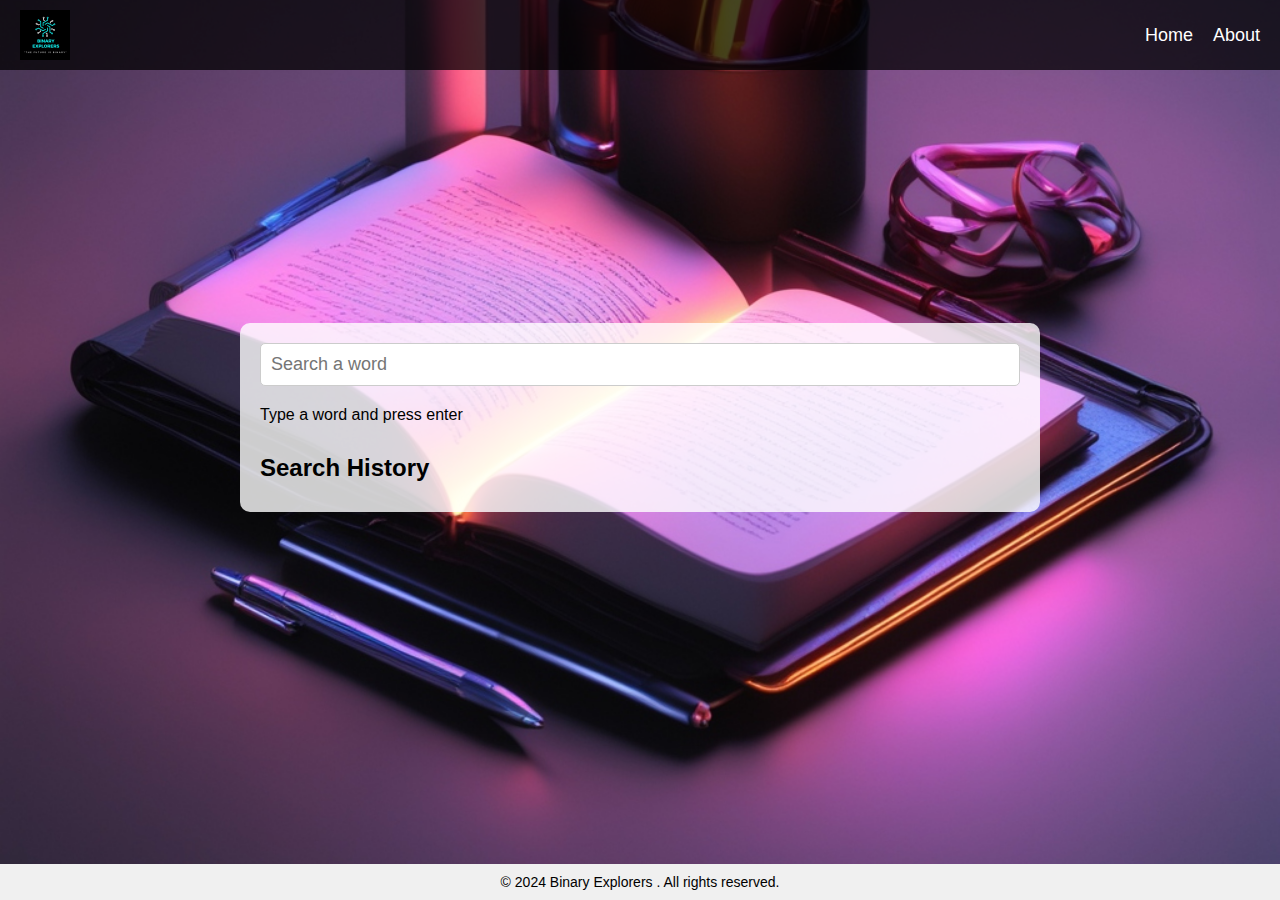
<file: index.html>
<!DOCTYPE html>
<html lang="en">
<head>
    <meta charset="UTF-8">
    <meta http-equiv="X-UA-Compatible" content="IE=edge">
    <meta name="viewport" content="width=device-width, initial-scale=1.0">
    <title>English Dictionary</title>
    <link rel="stylesheet" href="style.css">
</head>
<body>
    <nav>
        <div class="logo-container">
            <img src="Logo.jpeg" alt="Logo" class="logo">
        </div>
        <div class="nav-links">
            <a href="index.html">Home</a>
            <a href="about.html">About</a>
        </div>
    </nav>
    <header class="header-container">
        <h1 class="heading">English Dictionary</h1>
        <p>Welcome to our online dictionary. Find meanings, pronunciations, and examples for English words.</p>
    </header>
    
   
    <div class="container">
        <input placeholder="Search a word" type="text" class="input" id="input">
        <p class="info-text" id="info-text">Type a word and press enter</p>
        <div class="meaning-container" id="meaning-container">
            <p>Word Title: <span class="title" id="title">___</span></p>
            <p>Meaning: <span class="meaning" id="meaning">___</span></p>
            <p>Example: <span class="example" id="example">___</span></p>
            <p>Antonym: <span class="antonym" id="antonym">___</span></p>
            <audio src="" controls id="audio"></audio>
        </div>
        <div class="history-container" id="history-container">
            <h2>Search History</h2>
            <ul id="history-list"></ul>
        </div>
    </div>
    <script src="index.js"></script>

    <footer>
        <p>&copy; 2024 Binary Explorers . All rights reserved.</p>
    </footer>
</body>
</html>
</file>
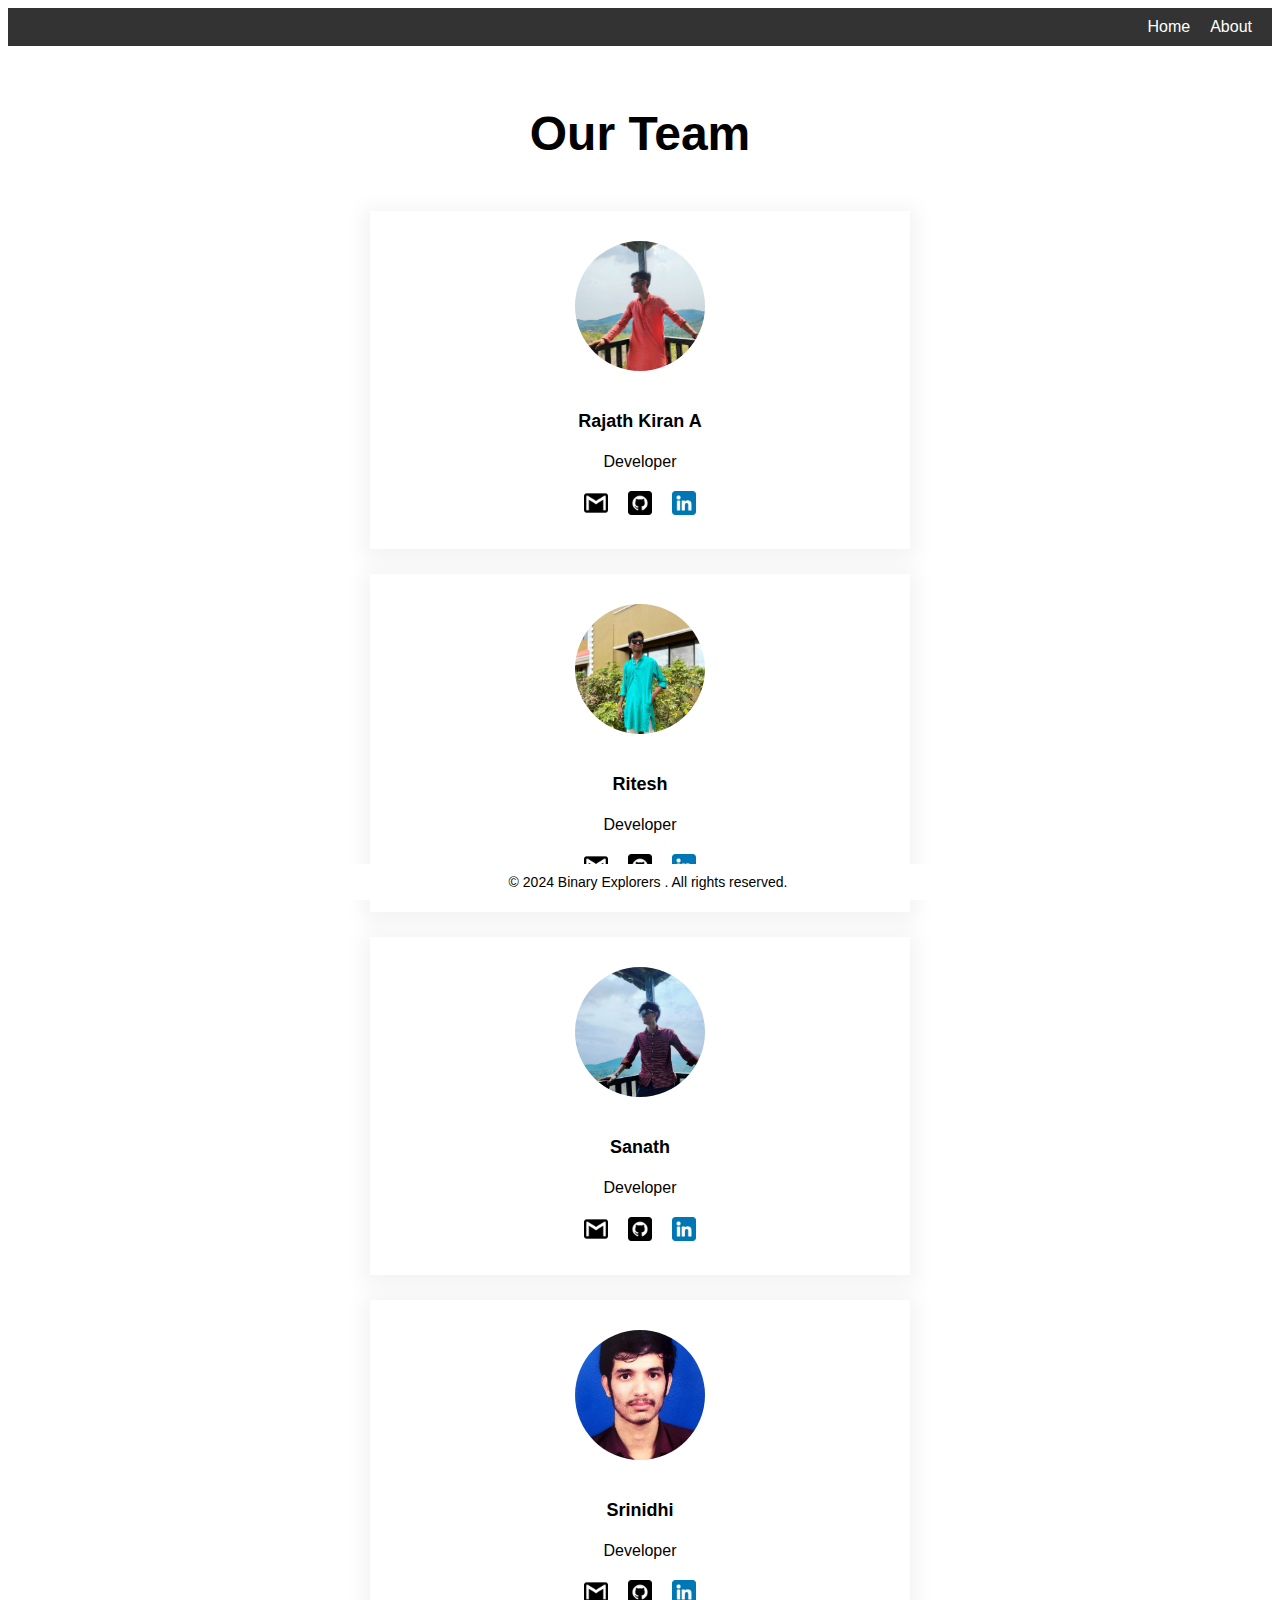
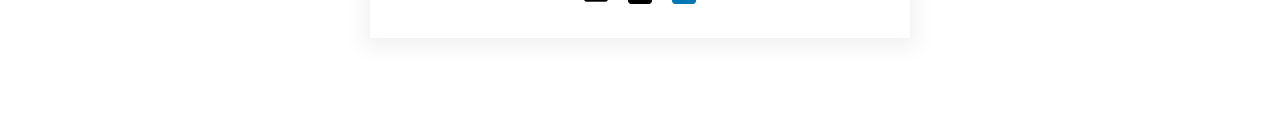
<file: about.html>
<!DOCTYPE html>
<html lang="en">
<head>
    <meta charset="UTF-8">
    <meta http-equiv="X-UA-Compatible" content="IE=edge">
    <meta name="viewport" content="width=device-width, initial-scale=1.0">
    <title>About Us</title>
    <link rel="stylesheet" href="style1.css">
</head>
<body>
    <nav class="header-nav">
        <a href="index.html">Home</a>
        <a href="about.html">About</a>
    </nav>
    <div class="container">
        <p class="team-head-text">Our Team</p>
        <div class="responsive-container-block">
          <!-- Team Member 1 -->
          <div class="card-container">
            <div class="card">
              <div class="team-image-wrapper">
                <img class="team-member-image" src="Rajath1.jpeg" alt="Rajath Kiran A">
              </div>
              <p class="name">Rajath Kiran A</p>
              <p class="position">Developer</p>
              <div class="social-icons">
                <a href="mailto:rajathajeru@gmail.com">
                  <img class="social-icon" src="gmail-logo.png" alt="Gmail">
                </a>
                <a href="https://github.com/Rajath2005" target="_blank">
                  <img class="social-icon" src="github.png" alt="GitHub">
                </a>
                <a href="https://www.linkedin.com/in/rajath-kiran/" target="_blank">
                  <img class="social-icon" src="linkedin.png" alt="LinkedIn">
                </a>
              </div>
            </div>
          </div>
          <!-- Team Member 2 -->
          <div class="card-container">
            <div class="card">
              <div class="team-image-wrapper">
                <img class="team-member-image" src="Rithesh.jpeg" alt="Ritesh">
              </div>
              <p class="name">Ritesh</p>
              <p class="position">Developer</p>
              <div class="social-icons">
                <a href="mailto:Onceupontime550@gmail.com.com">
                  <img class="social-icon" src="gmail-logo.png" alt="Gmail">
                </a>
                <a href="https://github.com/Rithesh15" target="_blank">
                  <img class="social-icon" src="github.png" alt="GitHub">
                </a>
                <a href="https://www.linkedin.com/in/rithesh-k-7b22842b7?utm_source=share&utm_campaign=share_via&utm_content=profile&utm_medium=android_app" target="_blank">
                  <img class="social-icon" src="linkedin.png" alt="LinkedIn">
                </a>
              </div>
            </div>
          </div>
          <!-- Team Member 3 -->
          <div class="card-container">
            <div class="card">
              <div class="team-image-wrapper">
                <img class="team-member-image" src="Sanath.jpeg" alt="Sanath">
              </div>
              <p class="name">Sanath</p>
              <p class="position">Developer</p>
              <div class="social-icons">
                <a href="mailto:sanathk00007@gmail.com">
                  <img class="social-icon" src="gmail-logo.png" alt="Gmail">
                </a>
                <a href="https://github.com/Sanath00007" target="_blank">
                  <img class="social-icon" src="github.png" alt="GitHub">
                </a>
                <a href="https://www.linkedin.com/in/sanath-kondalakana-b69369291?utm_source=share&utm_campaign=share_via&utm_content=profile&utm_medium=android_app" target="_blank">
                  <img class="social-icon" src="linkedin.png" alt="LinkedIn">
                </a>
              </div>
            </div>
          </div>
          <!-- Team Member 4 -->
          <div class="card-container">
            <div class="card">
              <div class="team-image-wrapper">
                <img class="team-member-image" src="Shrinidhi.jpeg" alt="Srinidhi">
              </div>
              <p class="name">Srinidhi</p>
              <p class="position">Developer</p>
              <div class="social-icons">
                <a href="mailto:bhatshkvpy@gmail.com">
                  <img class="social-icon" src="gmail-logo.png" alt="Gmail">
                </a>
                <a href="https://github.com/Shrinidhi516" target="_blank">
                  <img class="social-icon" src="github.png" alt="GitHub">
                </a>
                <a href="https://www.linkedin.com/in/shrinidhi-k-v-794653290?utm_source=share&utm_campaign=share_via&utm_content=profile&utm_medium=android_app" target="_blank">
                  <img class="social-icon" src="linkedin.png" alt="LinkedIn">
                </a>
              </div>
            </div>
          </div>
        </div>
      </div>
      
    <script src="index.js"></script>

    <footer>
        <p>&copy; 2024 Binary Explorers . All rights reserved.</p>
    </footer>
</body>
</body>
</html>
</file>
<file: style1.css>
/* Move the navigation links to the right */
.header-nav {
    display: flex;
    justify-content: flex-end;
    padding: 10px 20px;
    background-color: #333;
}

.header-nav a {
    color: white;
    text-decoration: none;
    margin-left: 20px;
    position: relative;
}

/* Animation effects for navigation links */
.header-nav a::after {
    content: '';
    position: absolute;
    width: 0;
    height: 2px;
    display: block;
    margin-top: 5px;
    right: 0;
    background: #ffcc00;
    transition: width 0.4s ease;
    -webkit-transition: width 0.4s ease;
}

.header-nav a:hover::after {
    width: 100%;
    left: 0;
    background-color: #ffcc00;
}

/* Additional styles for the page can go here */
* {
    font-family: Nunito, sans-serif;
    box-sizing: border-box;
  }
  
  .container {
    max-width: 600px;
    margin: 60px auto;
    padding: 0 30px;
  }
  
  .team-head-text {
    font-size: 48px;
    font-weight: 900;
    text-align: center;
    margin-bottom: 50px;
  }
  
  .responsive-container-block {
    display: flex;
    flex-direction: column;
    align-items: center;
  }
  
  .card-container {
    width: 100%;
    margin-bottom: 25px;
  }
  
  .card {
    text-align: center;
    box-shadow: rgba(0, 0, 0, 0.05) 0px 4px 20px 7px;
    padding: 30px 25px;
    display: flex;
    flex-direction: column;
    align-items: center;
  }
  
  .team-image-wrapper {
    clip-path: circle(50% at 50% 50%);
    width: 130px;
    height: 130px;
    margin-bottom: 20px;
    overflow: hidden; /* Add this to prevent overflow */
  }
  
  .team-member-image {
    width: 100%;
    height: 100%;
    object-fit: cover;
  }
  
  .name {
    font-size: 18px;
    font-weight: 800;
    margin: 20px 0 5px;
  }
  
  .position {
    margin-bottom: 20px;
  }
  
  .social-icons {
    display: flex;
    gap: 20px;
  }
  
  .social-icon {
    width: 24px;
    height: 24px;
  }
  footer {
    text-align: center;
    padding: 10px;
    background-color: #ffffff;
    position: fixed;
    bottom: 0;
    width: 100%;
    font-family: Arial, sans-serif;
    font-size: 14px;
    color: #000000;
  }
  
  footer p {
    margin: 0;
  }
</file>
<file: style.css>
/* style.css */

/* General reset for better cross-browser compatibility */
* {
  margin: 0;
  padding: 0;
  box-sizing: border-box;
}

body {
  background-image: url('header-bg.jpg'); /* Replace with your actual background image path */
  background-size: cover;
  background-position: center;
  font-family: Arial, sans-serif;
}

nav {
  background-color: rgba(0, 0, 0, 0.729);
  display: flex;
  justify-content: space-between;
  align-items: center;
  padding: 10px 20px;
}

.logo-container {
  display: flex;
  align-items: center;
}

.logo {
  height: 50px;
}

.nav-links {
  display: flex;
}

.nav-links a {
  color: white;
  text-decoration: none;
  margin-left: 20px;
  font-size: 18px;
}

.nav-links a:hover {
  color: hsl(35, 86%, 46%);
}

.header-container {
  text-align: center;
  padding: 50px 20px;
  background: rgba(0, 0, 0, 0.5);
  color: white;
  opacity: 0; /* Start hidden */
  animation: fadeIn 2s ease-in-out forwards; /* Fade in effect */
}

.header-container .heading {
  font-size: 48px;
  margin-bottom: 20px;
}

.header-container p {
  font-size: 24px;
}

@keyframes fadeIn {
  to {
      opacity: 1; /* End visible */
  }
}

.container {
  max-width: 800px;
  margin: 50px auto;
  padding: 20px;
  background: rgba(255, 255, 255, 0.8);
  border-radius: 10px;
}

.input {
  width: 100%;
  padding: 10px;
  font-size: 18px;
  margin-bottom: 20px;
  border: 1px solid #ccc;
  border-radius: 5px;
}

.info-text {
  font-size: 16px;
  margin-bottom: 20px;
}

.meaning-container {
  display: none;
}

.meaning-container p {
  font-size: 18px;
  margin-bottom: 10px;
}

.meaning-container .title {
  font-weight: bold;
}

.meaning-container .meaning {
  font-style: italic;
}

.meaning-container .example {
  color: gray;
}

.audio {
  margin-top: 20px;
}

.history-container {
  margin-top: 30px;
}

.history-container h2 {
  font-size: 24px;
  margin-bottom: 10px;
}

.history-container ul {
  list-style: none;
}

.history-container li {
  font-size: 18px;
  padding: 5px;
  cursor: pointer;
}

.history-container li:hover {
  color: blue;
}
footer {
  text-align: center;
  padding: 10px;
  background-color: #f0f0f0;
  position: fixed;
  bottom: 0;
  width: 100%;
  font-family: Arial, sans-serif;
  font-size: 14px;
  color: #000000;
}

footer p {
  margin: 0;
}
</file>
